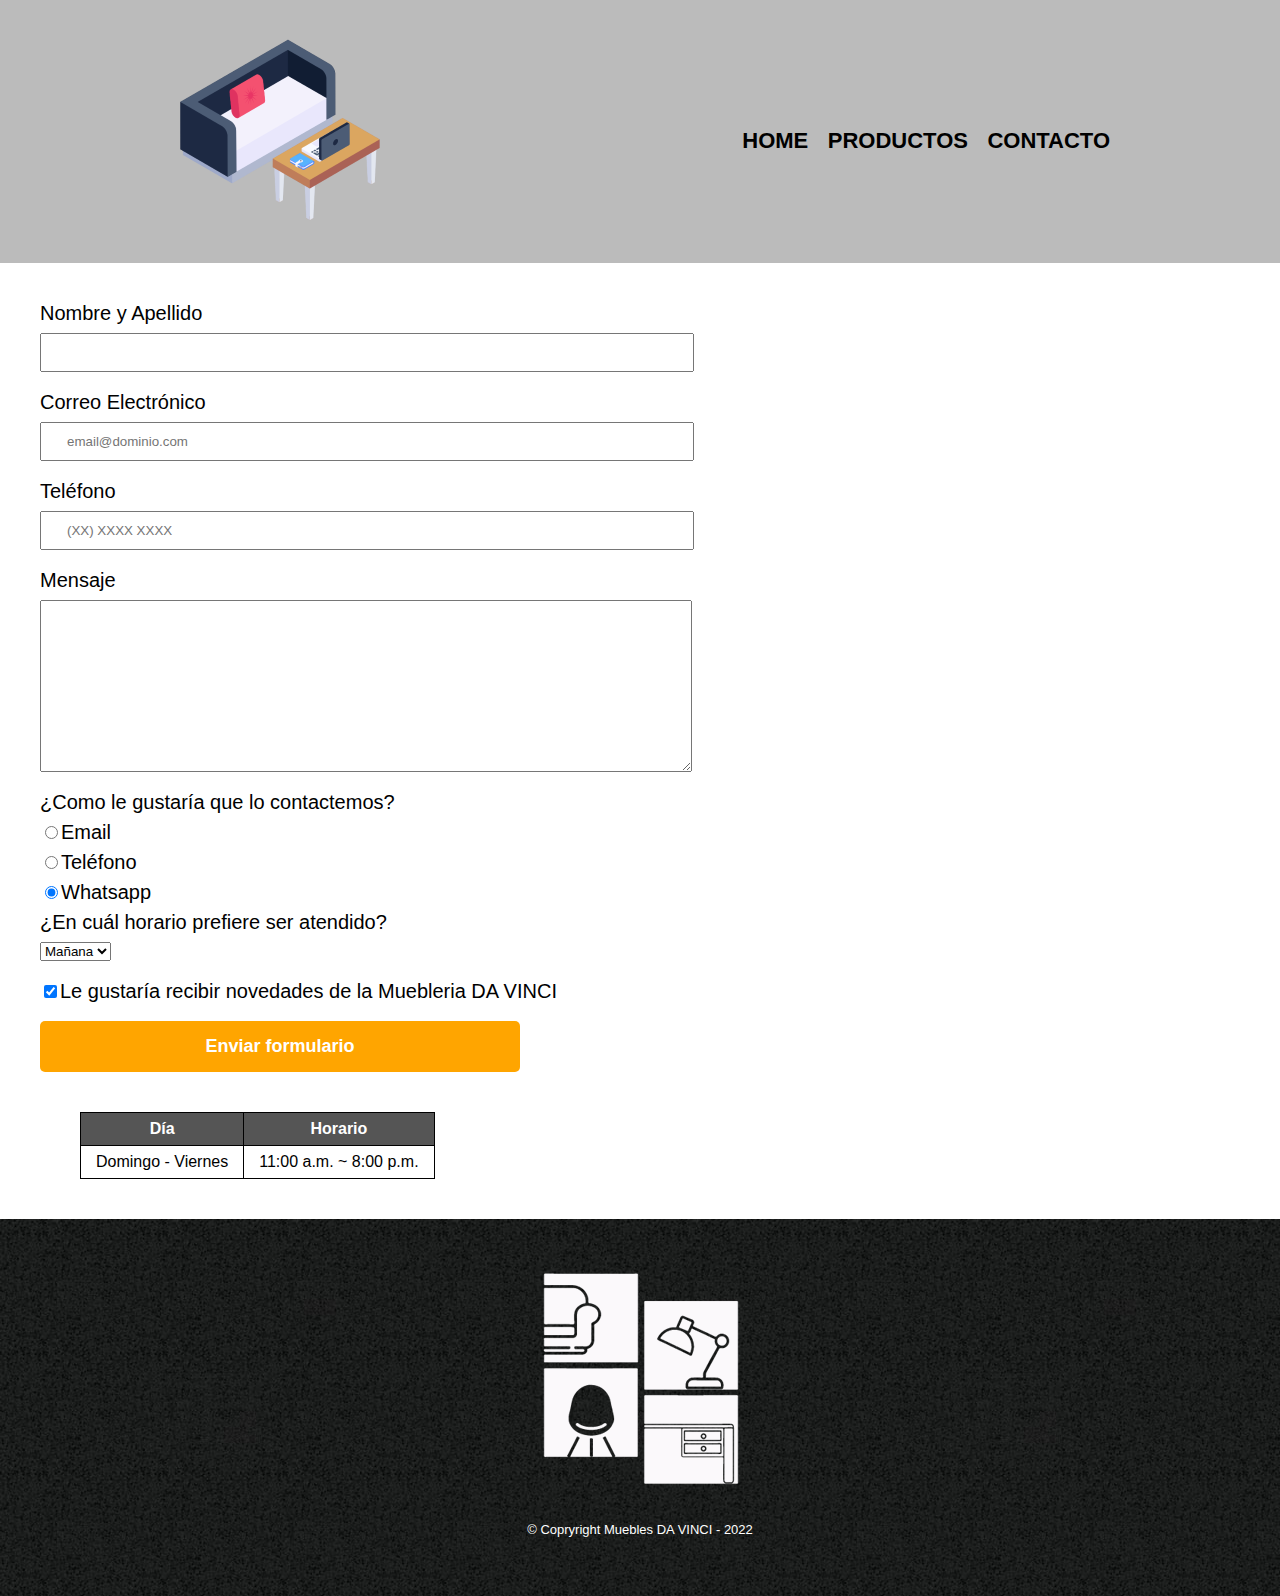
<file: contacto.html>
<!DOCTYPE html>

<html lang="es">
    <head>
        <meta charset="UTF-8"/>
        <title>Contacto - Mueblería DA VINCI</title>
        <link rel="stylesheet" href="reset.css">
        <link rel="stylesheet" href="style.css">
    </head>
    <body>
        <header>
            <div class="caja">
                <h1><img src="images/6283592.png" alt="Logo de la muebleria Da VINCI"></h1>
                <nav>
                    <ul>
                        <li><a href="index.html">Home</a></li>
                        <li><a href="productos.html">Productos</a></li>
                        <li><a href="https://www.google.com">Contacto</a></li>
                    </ul>
                </nav> 
            </div>   
        </header>
        <main class="body-contacto">
            <form>
                <label for="nombreapellido">Nombre y Apellido</label>
                <input type="text" id="nombreapellido" class="input-padron" required>
                
                <label for="correoelectronico">Correo Electrónico</label>
                <input type="email" id="correoelectronico" class="input-padron" required placeholder="email@dominio.com">

                <label for="telefono">Teléfono</label>
                <input type="tel" id="telefono" class="input-padron" required placeholder="(XX) XXXX XXXX">

                <label for="mensaje">Mensaje</label>
                <textarea cols="70" rows="10" id="mensaje" class="input-padron"></textarea required>
                
                <fielset>
                    <legend>¿Como le gustaría que lo contactemos?</legend>

                    <label for="radio-email"><input type="radio" name="contacto" value="email" id="radio-email">Email</label>
                    
    
                    <label for="radio-telefono"><input type="radio" name="contacto" value="telefono" id="radio-telefono">Teléfono</label>
                    
    
                    <label for="radio-whatsapp"><input type="radio" name="contacto" value="whatsapp" id="radio-whatsapp" checked>Whatsapp</label>
                    
                </fielset>
                <fieldset>
                    <legend>¿En cuál horario prefiere ser atendido?</legend>
                    <select>
                        <option>Mañana</option>
                        <option>Tarde</option>
                        <option>Noche</option>
                    </select>
                </fieldset>

                <label class="checkbox"><input type="checkbox" checked>Le gustaría recibir novedades de la Muebleria DA VINCI</label>

                <input type="submit" value="Enviar formulario" class="enviar">
            </form>

            <table>
                <thead>
                    <tr>
                        <th>Día</th>
                        <th>Horario</th>
                    </tr>
                </thead>
                <tbody>
                    <tr>
                        <td>Domingo - Viernes</td>
                        <td>11:00 a.m. ~ 8:00 p.m.</td>
                    </tr>
                </tbody>
            </table>
        </main>
        <footer>
            <img src="images/white.png" alt="Logo de la muebleria Da VINCI">
            <p class="copryright">&copy Copryright Muebles DA VINCI - 2022</p>
        </footer>
    </body>
</html>
</file>
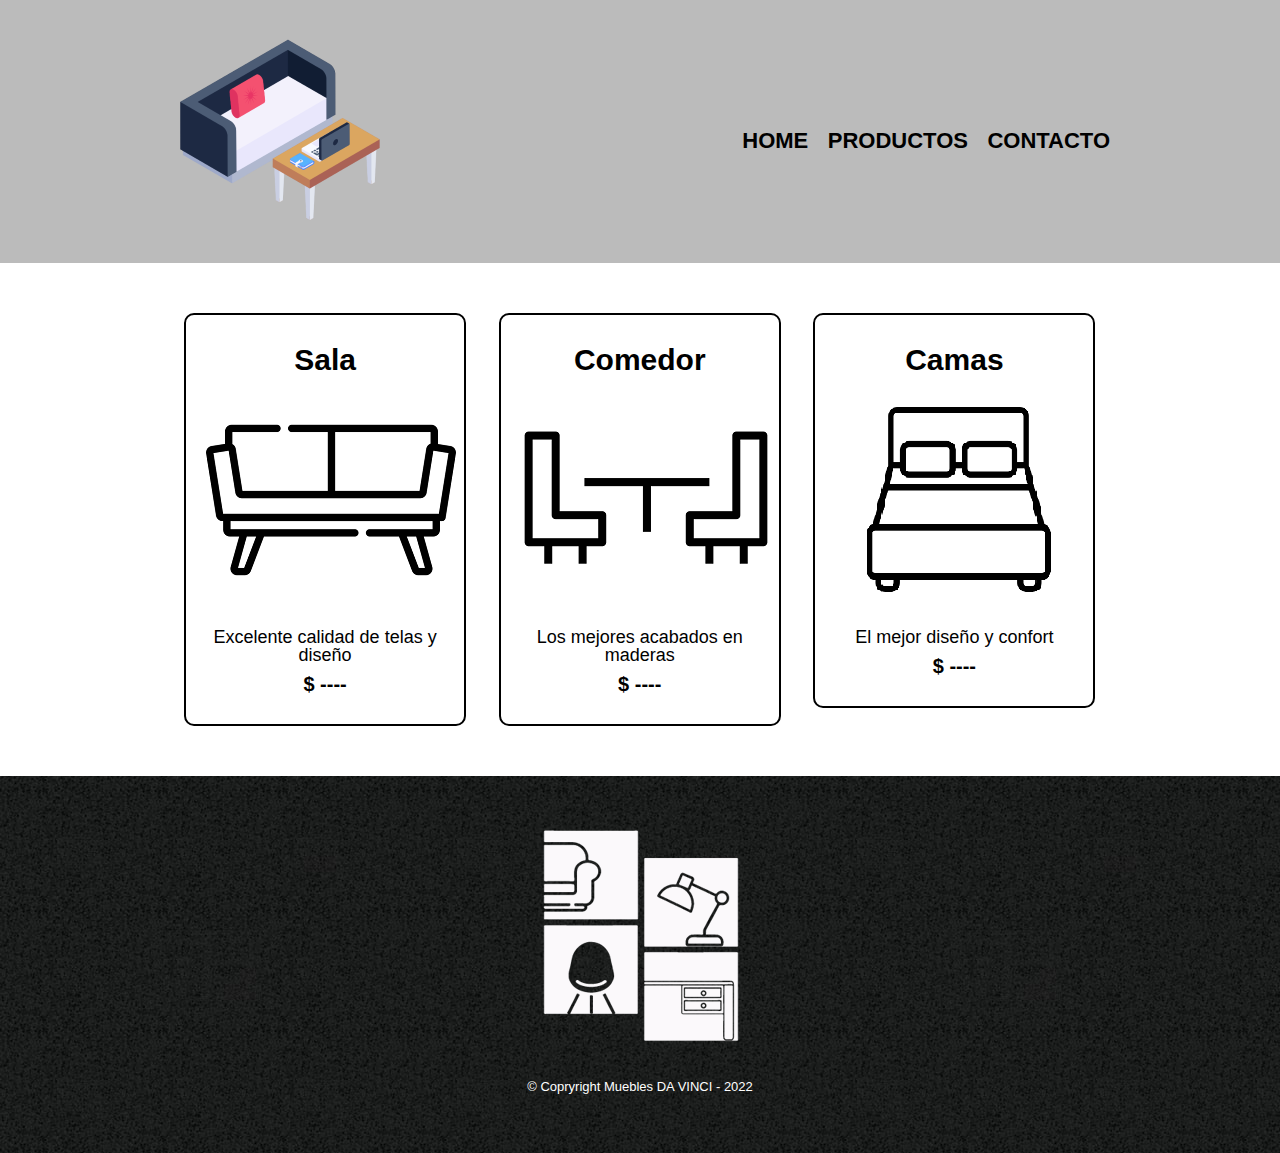
<file: productos.html>
<!DOCTYPE html>

<html lang="es">
    <head>
        <meta charset="UTF-8"/>
        <title>Productos - Mueblería DA VINCI</title>
        <link rel="stylesheet" href="reset.css">
        <link rel="stylesheet" href="style.css">
    </head>
    <body>
        <header>
            <div class="caja">
                <h1><img src="images/6283592.png"></h1>
                <nav>
                    <ul>
                        <li><a href="index.html">Home</a></li>
                        <li><a href="productos.html">Productos</a></li>
                        <li><a href="contacto.html">Contacto</a></li>
                    </ul>
                </nav> 
            </div>   
        </header>

        <main>
            <ul class="productos">
                <li>
                    <h2>Sala</h2>
                    <img src="images/sofa.png">
                    <p class="descripcion">Excelente calidad de telas y diseño</p>
                    <p class="producto-precio">$ ----</p>
                </li>
                <li>
                    <h2>Comedor</h2>
                    <img src="images/comedor.png">
                    <p class="descripcion">Los mejores acabados en maderas</p>
                    <p class="producto-precio">$ ----</p>
                </li>
                <li>
                    <h2>Camas</h2>
                    <img src="images/camas.png">
                    <p class="descripcion">El mejor diseño y confort</p>
                    <p class="producto-precio">$ ----</p>
                </li>
            </ul>
        </main>

        <footer>
            <img src="images/white.png">
            <p class="copryright">&copy Copryright Muebles DA VINCI - 2022</p>
        </footer>
    </body>
</html>
</file>
<file: style.css>
body{
    font-family: 'Montserrat', sans-serif;
}

header{
    background-color: #BBBBBB;
    padding: 20px 0;
}
.body-contacto{
    margin: 40px;
}
.caja{
    width: 940px;
    position: relative;
    margin: 0 auto;
}

nav{
    position: absolute;
    top: 110px;
    right: 0;
}
nav li{
    display: inline;
    margin: 0 0 0 15px;
}

nav a{
    text-transform: uppercase;
    color: black;
    font-weight: bold;
    font-size: 22px;
    text-decoration: none;
}

nav a:hover{
    color: rgb(88, 94, 109);
    text-decoration: underline;
}

.productos{
    width: 940px;
    margin: 0 auto;
    padding: 50px;
}

.productos li{
    display: inline-block;
    text-align: center;
    width: 30%;
    vertical-align: top;
    margin: 0 1.5%;
    padding: 30px 20px;
    box-sizing: border-box;
    border: 2px solid #000000;
    border-radius: 10px;
    /* border-color: #000000; ///forma extensa
    border-width: 2px;
    border-style: solid; */
}

.productos li:hover{
    border-color: #c78c19;
}

.productos li:active{
    border-color: green;
}

.productos h2{
    font-size: 30px;
    font-weight: bold;
}

.productos li:hover h2{
    font-size: 33px;
}

.descripcion{
    font-size: 18px;
}

.producto-precio{
    font-size: 20px;
    font-weight: bold;
    margin-top: 10px;
}

footer{
    padding: 40px;
    text-align: center;
    background: url(images/bg.jpg);
}

.copryright{
    color: #FFFFFF;
    font-size: 13px;
    margin: 20px;
}

form{
    margin: 40px 0 ;
}

form label, form legend{
    display: block;
    font-size: 20px;
    margin: 0 0 10px;
}

.input-padron{
    display: block;
    margin: 0 0 20px;
    padding: 10px 25px;
    width: 50%;
}

.checkbox{
    margin: 20px 0;
}

.enviar{
    width: 40%;
    padding: 15px 0;
    font-size: 18px;
    font-weight: bold;
    color: white;
    background: orange;
    border: none;
    border-radius: 5px;
    transition: 1s all;
    cursor: pointer;
}

.enviar:hover{
    background: darkorange;
    transform: scale(1.2);
}

table{
    margin: 40px 40px;
}

thead{
    background: #555555;
    color: white;
    font-weight: bold;
}

td, th{
    border: 1px solid black;
    padding: 8px 15px;
}

/* CSS del home */
.banner{
    width: 100%;
    transition: 400ms;
    box-shadow: 0px 10px 45px 9px gray;
}

.principal{
    padding: 3em 0 ;
    background: #FEFEFE;
    width: 940px;
    margin: 0 auto;
}

.titulo-principal{
    text-align: center;
    font-size: 2em;
    margin: 0 0 1em;
    clear:left;
}

.principal p{
    margin: 0 0 1em;
}

.principal strong{
    font-weight: bold;
}

.principal em{
    font-style: italic;
}

.utiles{
    width: 120px;
    float: left;
    margin: 0 20px 20px 0;
}

.mapa{
    padding: 3em 0;
    background: linear-gradient(#FEFEFE, #888888)
}

.mapa p{
    margin: 0 0 2em;
    text-align: center;
}

.mapa-contenido{
    width: 940px;
    margin: 0 auto;
}

.diferenciales{
    padding: 3em 0;
    background: #888888;
}

.contenido-diferenciales{
    width: 640px;
    margin: 0 auto;
}

.lista-diferenciales{
    width: 40%;
    display: inline-block;
    vertical-align: top;
}

.items{
    line-height: 1.5;
}

.items:before{
    content: "★";
}

.items:first-child{
    font-weight: bold;
}

.imagen-diferenciales{
    margin: 0 65px;
    width: 33%;
    transition: 400ms;
    box-shadow: 10px 10px 30px 15px #000000;
}

.imagen-diferenciales:hover{
    opacity: 0.3;
}

.video{
    width: 560px;
    margin: 1em auto;
}

@media screen and (max-width:480px){
    h1{
        text-align: center;
    }
    nav{
        position: static;
    }
    .caja, .principal, .mapa-contenido, .contenido-diferenciales, .video{
        width: 100%;
    }
    .lista-diferenciales, .imagen-diferenciales{
        width: 100%;
    }
}
</file>
